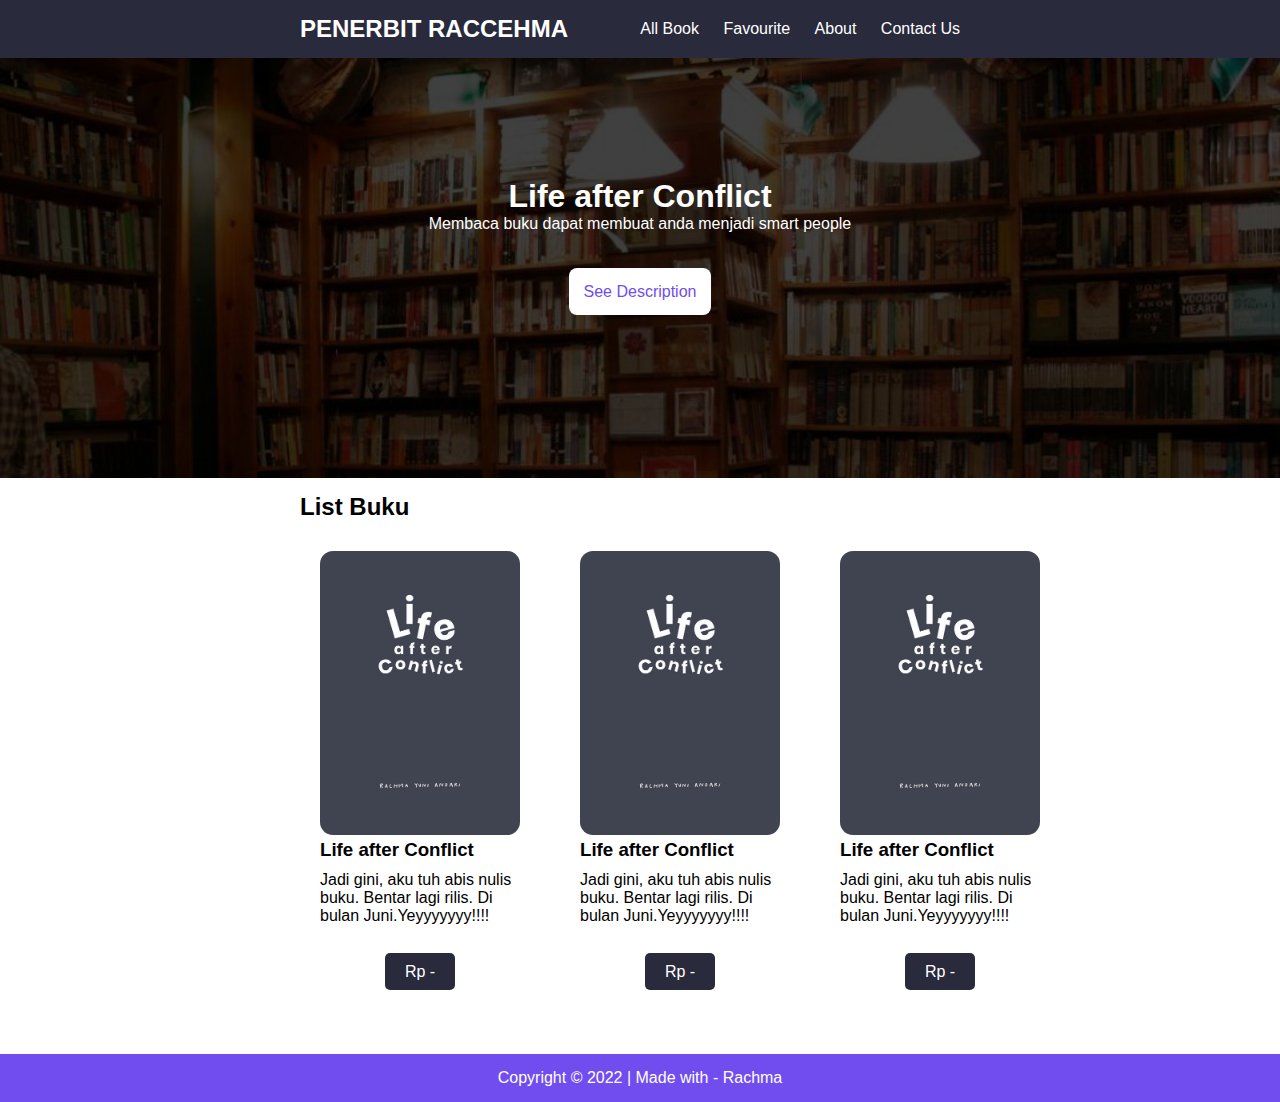
<file: index.html>
<!DOCTYPE html>
<html lang="en">
<head>
    <meta charset="UTF-8">
    <meta http-equiv="X-UA-Compatible" content="IE=edge">
    <meta name="viewport" content="width=device-width, initial-scale=1.0">
    <title>Life after Conflict - New Book Release</title>
    <link rel="stylesheet" href="assets/css/style.css">

</head>
<body>

<header>
    <h2> PENERBIT RACCEHMA </h2>
    <nav>
        <a href=""> All Book </a>
        <a href=""> Favourite </a>
        <a href=""> About </a>
        <a href=""> Contact Us </a>
    </nav>
</header>

<main>

<section class="cover">
    <div class="container">
    <h1>Life after Conflict</h1>
    <p>Membaca buku dapat membuat anda menjadi smart people</p>
        <p class="tombol-cta">
            <a href="https://drive.google.com/drive/folders/1B6-8nEZ8leGo3ToykDPt7SufjrXKmv0X"> See Description </a>
        </p>
    </div>
</section>

<section class="buku">
    <h2>List Buku</h2>
    <div class="list-buku">
        <div class="card">
            <img src="assets/img/500lac.jpg" alt="">
            <h3>Life after Conflict</h3>
            <p>
                Jadi gini, aku tuh abis nulis buku. Bentar lagi rilis. Di bulan Juni.Yeyyyyyyy!!!!
            </p>
            <p class="btn-beli"><a href="">Rp - </a>
            </p>
        </div>

        <div class="card">
            <img src="assets/img/500lac.jpg" alt="">
            <h3>Life after Conflict</h3>
            <p>
                Jadi gini, aku tuh abis nulis buku. Bentar lagi rilis. Di bulan Juni.Yeyyyyyyy!!!!
            </p>
            <p class="btn-beli"><a href="">Rp - </a>
            </p>
        </div>

        <div class="card">
            <img src="assets/img/500lac.jpg" alt="">
            <h3>Life after Conflict</h3>
            <p>
                Jadi gini, aku tuh abis nulis buku. Bentar lagi rilis. Di bulan Juni.Yeyyyyyyy!!!!
            </p>
            <p class="btn-beli"><a href="">Rp - </a>
            </p>
        </div>

    </div>
</section>


</main>

<footer>
    <a href="">Copyright &copy; 2022 | Made with &dash; Rachma</a>
</footer>

</body>
</html>
</file>
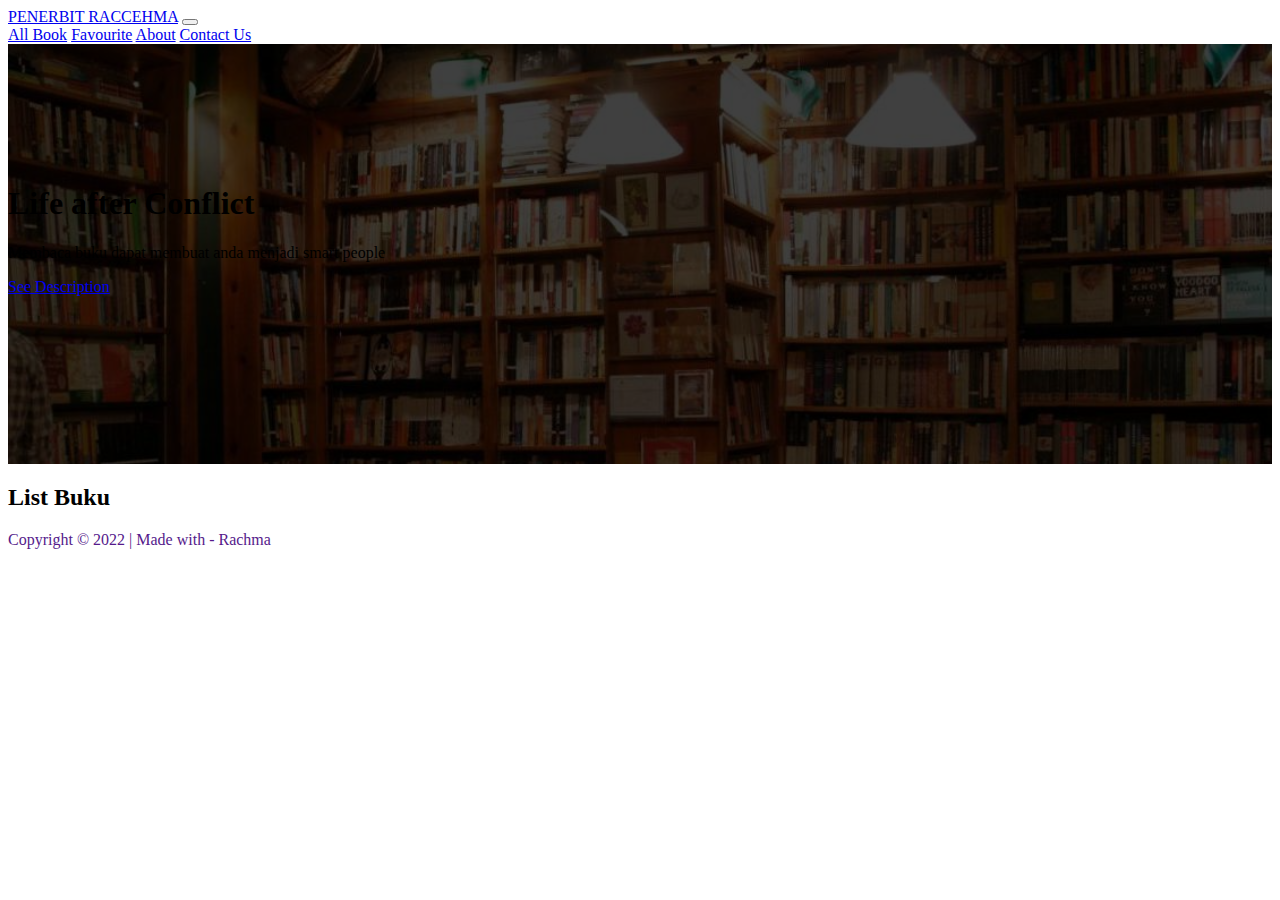
<file: bootstrap.html>
<!doctype html>
<html lang="en">
  <head>
    <!-- Required meta tags -->
    <meta charset="utf-8">
    <meta name="viewport" content="width=device-width, initial-scale=1">

    <!-- Bootstrap CSS -->
    <link href="https://cdn.jsdelivr.net/npm/bootstrap@5.0.2/dist/css/bootstrap.min.css" rel="stylesheet" integrity="sha384-EVSTQN3/azprG1Anm3QDgpJLIm9Nao0Yz1ztcQTwFspd3yD65VohhpuuCOmLASjC" crossorigin="anonymous">

    <title>Bootstrap Life after Conflict</title>
  </head>
  <body>

    <nav class="navbar navbar-expand-lg navbar-dark bg-primary">
        <div class="container">
          <a class="navbar-brand" href="#">PENERBIT RACCEHMA</a>
          <button class="navbar-toggler" type="button" data-bs-toggle="collapse" data-bs-target="#navbarNavAltMarkup" aria-controls="navbarNavAltMarkup" aria-expanded="false" aria-label="Toggle navigation">
            <span class="navbar-toggler-icon"></span>
          </button>
          <div class="collapse navbar-collapse" id="navbarNavAltMarkup">
            <div class="navbar-nav ms-auto">
              <a class="nav-link active" aria-current="page" href="#">All Book</a>
              <a class="nav-link" href="#">Favourite</a>
              <a class="nav-link" href="#">About</a>
              <a class="nav-link" href="#">Contact Us</a>

            </div>
          </div>
        </div>
      </nav>


      <section class="cover">
        <div class="container text-center">
        <h1 class="text-white">Life after Conflict</h1>
        <p class="text-white">Membaca buku dapat membuat anda menjadi smart people</p>
            <p class="tombol-cta">
                <a href="https://drive.google.com/drive/folders/1B6-8nEZ8leGo3ToykDPt7SufjrXKmv0X" class="btn btn-primary"> See Description </a>
            </p>
        </div>
    </section>

    <div class="container mt-5">
        <h2>List Buku</h2>
        
        <div id="list-buku" class="row">

        </div>

    </div>

    <footer class="bg-primary p-2 text-center mt-3">
        <a class="text-white" href="">Copyright &copy; 2022 | Made with &dash; Rachma</a>
    </footer>

    <script src="https://cdn.jsdelivr.net/npm/bootstrap@5.0.2/dist/js/bootstrap.bundle.min.js" integrity="sha384-MrcW6ZMFYlzcLA8Nl+NtUVF0sA7MsXsP1UyJoMp4YLEuNSfAP+JcXn/tWtIaxVXM" crossorigin="anonymous"></script>

    <script src="https://code.jquery.com/jquery-3.6.0.js" integrity="sha256-H+K7U5CnXl1h5ywQfKtSj8PCmoN9aaq30gDh27Xc0jk=" crossorigin="anonymous"></script>

    <script src="assets/js/script.js"></script>

    <link rel="stylesheet" href="assets/css/bootstrap.css">

    <!-- Option 2: Separate Popper and Bootstrap JS -->
    <!--
    <script src="https://cdn.jsdelivr.net/npm/@popperjs/core@2.9.2/dist/umd/popper.min.js" integrity="sha384-IQsoLXl5PILFhosVNubq5LC7Qb9DXgDA9i+tQ8Zj3iwWAwPtgFTxbJ8NT4GN1R8p" crossorigin="anonymous"></script>
    <script src="https://cdn.jsdelivr.net/npm/bootstrap@5.0.2/dist/js/bootstrap.min.js" integrity="sha384-cVKIPhGWiC2Al4u+LWgxfKTRIcfu0JTxR+EQDz/bgldoEyl4H0zUF0QKbrJ0EcQF" crossorigin="anonymous"></script>
    -->
  </body>
</html>
</file>
<file: assets/css/style.css>
* {
    padding: 0;
    margin: 0;
    font-family: Arial, Helvetica, sans-serif;
}

header{
    background-color: #292a3c;
    color: white;
    display: flex;
    justify-content: space-between;
    padding: 15px 300px 15px 300px;
}

nav{
    padding-top: 5px;
}

nav a{
    margin-right: 20px;
    color: white;
    text-decoration: none;
}

section.cover{
    background-image: url("../img/perpus.jpg");
    background-size: cover;
    background-repeat: no-repeat;
    position: relative;
    height: 300px;
    padding-top: 120px;
}

section.cover::after{
    content: '';
    width: 100%;
    height: 100%;
    bottom: 0;
    display: block;
    position: absolute;
    opacity: 75%;
    background-color: #000;
}

section.cover div.container{
    z-index: 1;
    position: relative;
}

section.cover div.container h1, section.cover div.container p {
    color: white;
    text-align: center;
}

section.cover div.container p.tombol-cta{
    margin-top: 50px;
}

section.cover div.container p a{
    color: rgb(113, 77, 240);
    text-decoration: none;
    background-color: white;
    padding: 15px;
    border-radius: 8px;
    text-align: center;
}

section.buku{
    padding: 15px 300px 15px 300px;
}

div.list-buku{
    display: flex;
}

div.card {
    margin-top: 10px;
    margin-right: 20px;
    border: 3px rgb(236, 230, 236);
    width: min-content;
    padding: 20px;
    border-radius: 10px;
}

div.card img {
    width: 200px;
    border-radius: 13px;
}

div.card p {
    margin-bottom: 38px;
    margin-top: 10px;
}

div.card p.btn-beli {
    text-align: center;
    width: 100%;
}

div.card a {
    text-decoration: none;
    width: 100% !important;
    background-color: #292a3c;
    color: white;
    padding: 10px 20px 10px 20px;
    border-radius: 5px;
    text-align: center;
    width: 100%;
}

footer{
    background-color: rgb(113, 77, 240);
    padding: 15px;
    text-align: center;
}

footer a{
    color: white;
    text-decoration: none;
    text-align: center;
}
</file>
